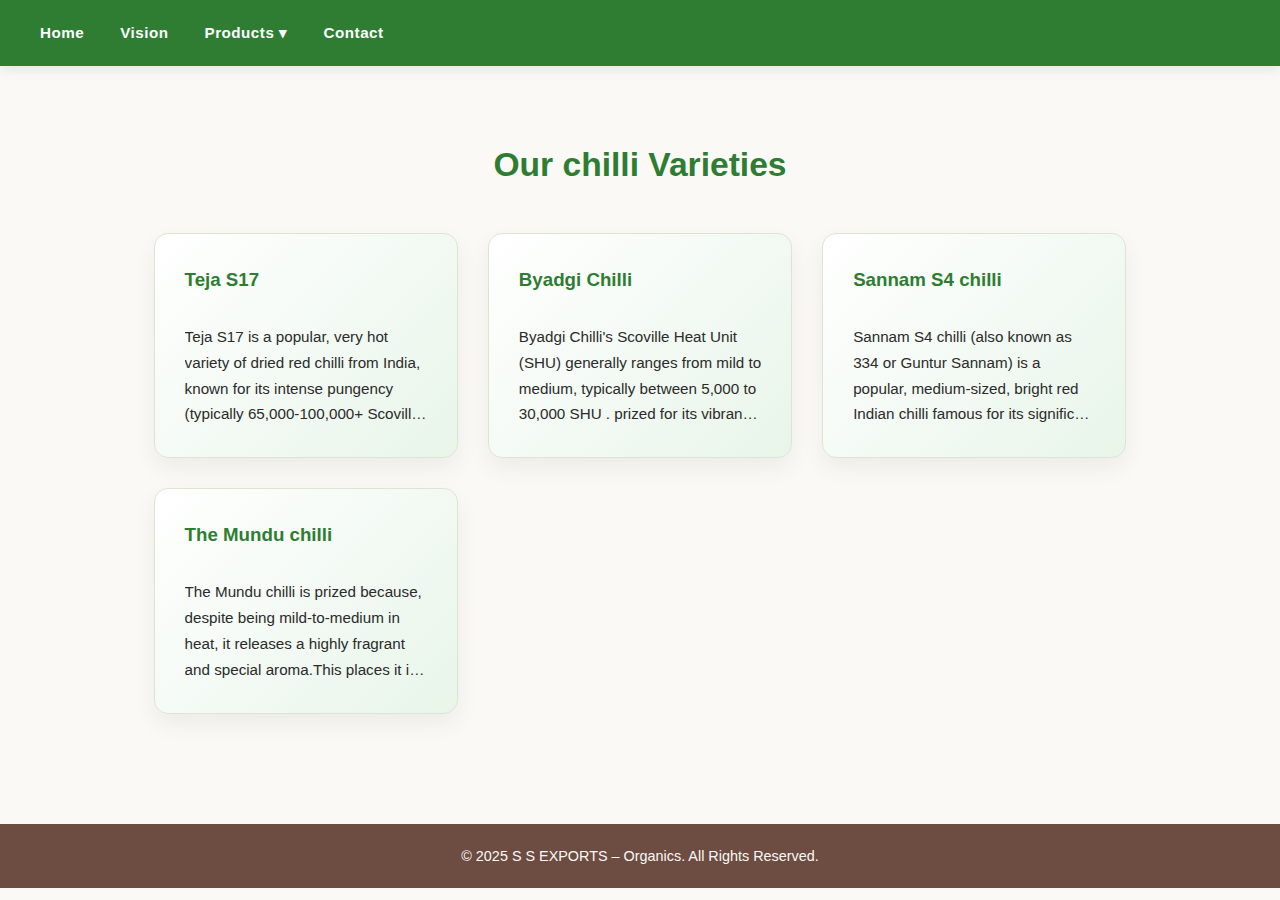
<file: chilli.html>
<!DOCTYPE html>
<html lang="en">
<head>
  <meta charset="utf-8">
  <meta name="viewport" content="width=device-width, initial-scale=1">
  <title>Turmeric Varieties | SS Exports</title>
  <link rel="stylesheet" href="spices.css">
</head>
<body>

<header class="header">
  <nav class="nav">
    <a href="index.html">Home</a>
    <a href="vision.html">Vision</a>

    <div class="dropdown">
      <a class="dropbtn">Products ▾</a>
      <div class="dropdown-content">
        <a href="spices.html">Spices</a>
        <a href="rice.html">Rice & Cereals</a>
        <a href="pulses.html">Pulses and Grains</a>
      </div>
    </div>

    <a href="contact.html">Contact</a>
  </nav>
</header>

<section class="spices">
  <h2>Our chilli Varieties</h2>

  <div class="spices-grid">

    <div class="spice-card">
      <h3>Teja S17 </h3>
      <p>Teja S17 is a popular, very hot variety of dried red chilli from India, known for its intense pungency
        (typically 65,000-100,000+ Scoville Heat Units or SHU), bright red color (50-80 ASTA)</p>
    </div>

    <div class="spice-card">
      <h3>Byadgi Chilli</h3>
      <p>Byadgi Chilli's Scoville Heat Unit (SHU) generally ranges from mild to medium, typically between 5,000 to 30,000 SHU . prized for its vibrant red color
        and subtle smoky-sweet flavor rather than intense heat, making it excellent for natural coloring</p>
    </div>

    <div class="spice-card">
      <h3>Sannam S4 chilli</h3>
      <p>Sannam S4 chilli (also known as 334 or Guntur Sannam) is a popular, medium-sized, bright red Indian chilli famous for its significant heat (typically 18,000–35,000+ SHU), thick skin, and rich color.Its heat level
        makes it spicy but often not overwhelmingly intense, providing deep flavor and vibrant color</p>
    </div>

    <div class="spice-card">
      <h3>The Mundu chilli </h3>
      <p>The Mundu chilli is prized because, despite being mild-to-medium in heat, it releases a highly fragrant and special aroma.This places it
        in the Mild to Medium heat category. Some sources cite a higher range of 30,000 to 50,000 SHU.</p>
    </div>

  </div>
</section>

<footer class="footer">
  <p>© 2025 S S EXPORTS – Organics. All Rights Reserved.</p>
</footer>

</body>
</html>
</file>
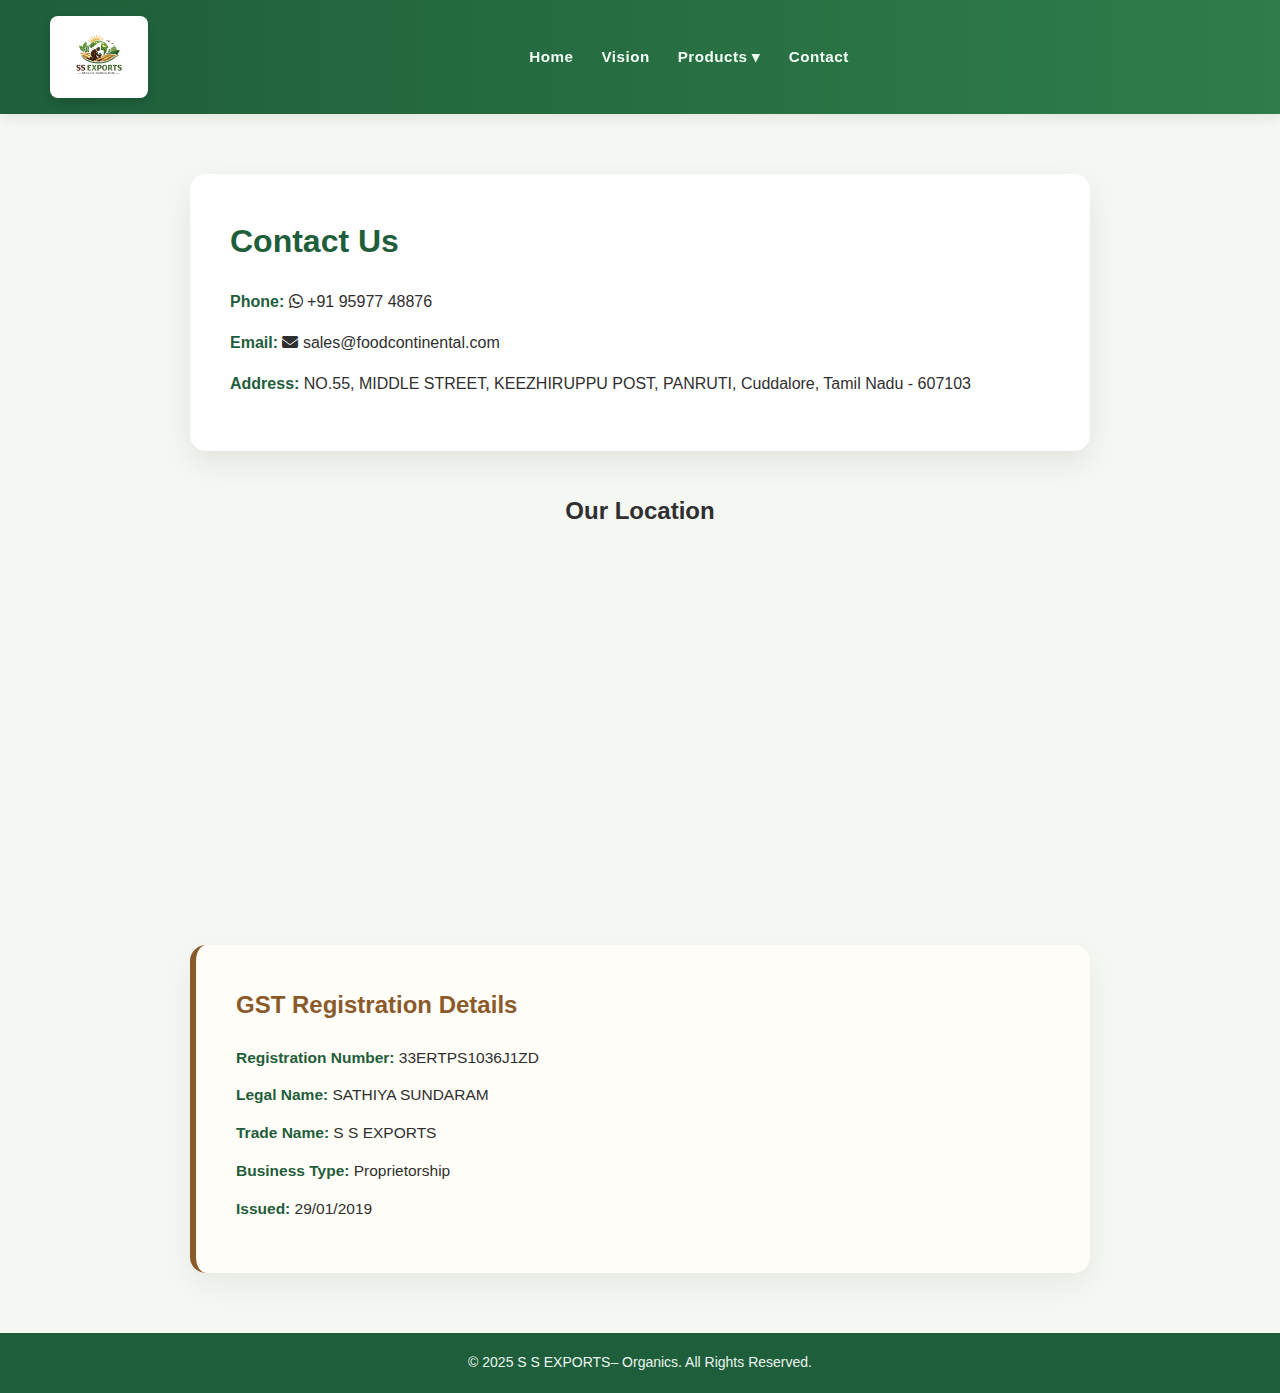
<file: contact.html>
<!DOCTYPE html>
<html lang="en">
<head>
  <meta charset="utf-8" />
  <meta name="viewport" content="width=device-width, initial-scale=1" />
  <title>S S EXPORTS | Organic Agriculture</title>
  <link rel="stylesheet" href="contact.css">
  <link rel="stylesheet" href="https://cdnjs.cloudflare.com/ajax/libs/font-awesome/6.5.0/css/all.min.css">
  <link rel="stylesheet" href="https://cdnjs.cloudflare.com/ajax/libs/font-awesome/6.5.0/css/all.min.css">
</head>
<body>
  <header class="header">
  <div class="header-inner">

    <!-- LOGO -->
    <a href="index.html" class="logo-link">
  <div class="logo-box">
    <img src="logo.png" alt="SS Exports Logo" class="logo">
  </div>
</a>


    <!-- NAV -->
    <nav class="nav">
      <a href="index.html">Home</a>
      <a href="vision.html">Vision</a>

      <div class="dropdown">
        <a class="dropbtn">Products ▾</a>
        <div class="dropdown-content">
          <a href="spices.html">Spices</a>
          <a href="rice.html">Rice & Cereals</a>
          <a href="pulses.html">Pulses and Grains</a>
        </div>
      </div>

      <a href="contact.html">Contact</a>
    </nav>

  </div>
</header>


<section class="contact">
  <h1>Contact Us</h1>
 <p class="phone">
  <strong>Phone:</strong>
  <a href="https://wa.me/919597748876" target="_blank" class="whatsapp-link">
    <i class="fa-brands fa-whatsapp"></i>
    +91 95977 48876
  </a>
</p>


  <p class="email">
  <strong>Email:</strong>
  <a href="mailto:sales@foodcontinental.com" class="email-link">
    <i class="fa-solid fa-envelope"></i>
    sales@foodcontinental.com
  </a>
</p>

  <p><strong>Address:</strong> NO.55, MIDDLE STREET, KEEZHIRUPPU POST, PANRUTI, Cuddalore, Tamil Nadu - 607103</p>
</section>
  <section class="map">
  <h2>Our Location</h2>

  <iframe
    src="https://www.google.com/maps?q=11.7238350,79.5111160&z=16&output=embed"
    width="100%"
    height="350"
    style="border:0;"
    allowfullscreen=""
    loading="lazy"
    referrerpolicy="no-referrer-when-downgrade">
  </iframe>
</section>



<section class="gst">
  <h2>GST Registration Details</h2>
  <p><strong>Registration Number:</strong> 33ERTPS1036J1ZD</p>
  <p><strong>Legal Name:</strong> SATHIYA SUNDARAM</p>
  <p><strong>Trade Name:</strong> S S EXPORTS</p>
  <p><strong>Business Type:</strong> Proprietorship</p>
  <p><strong>Issued:</strong> 29/01/2019</p>
</section>

<footer class="footer">
  <p>© 2025 S S EXPORTS– Organics. All Rights Reserved.</p>
</footer>

</body>
</html>
</file>
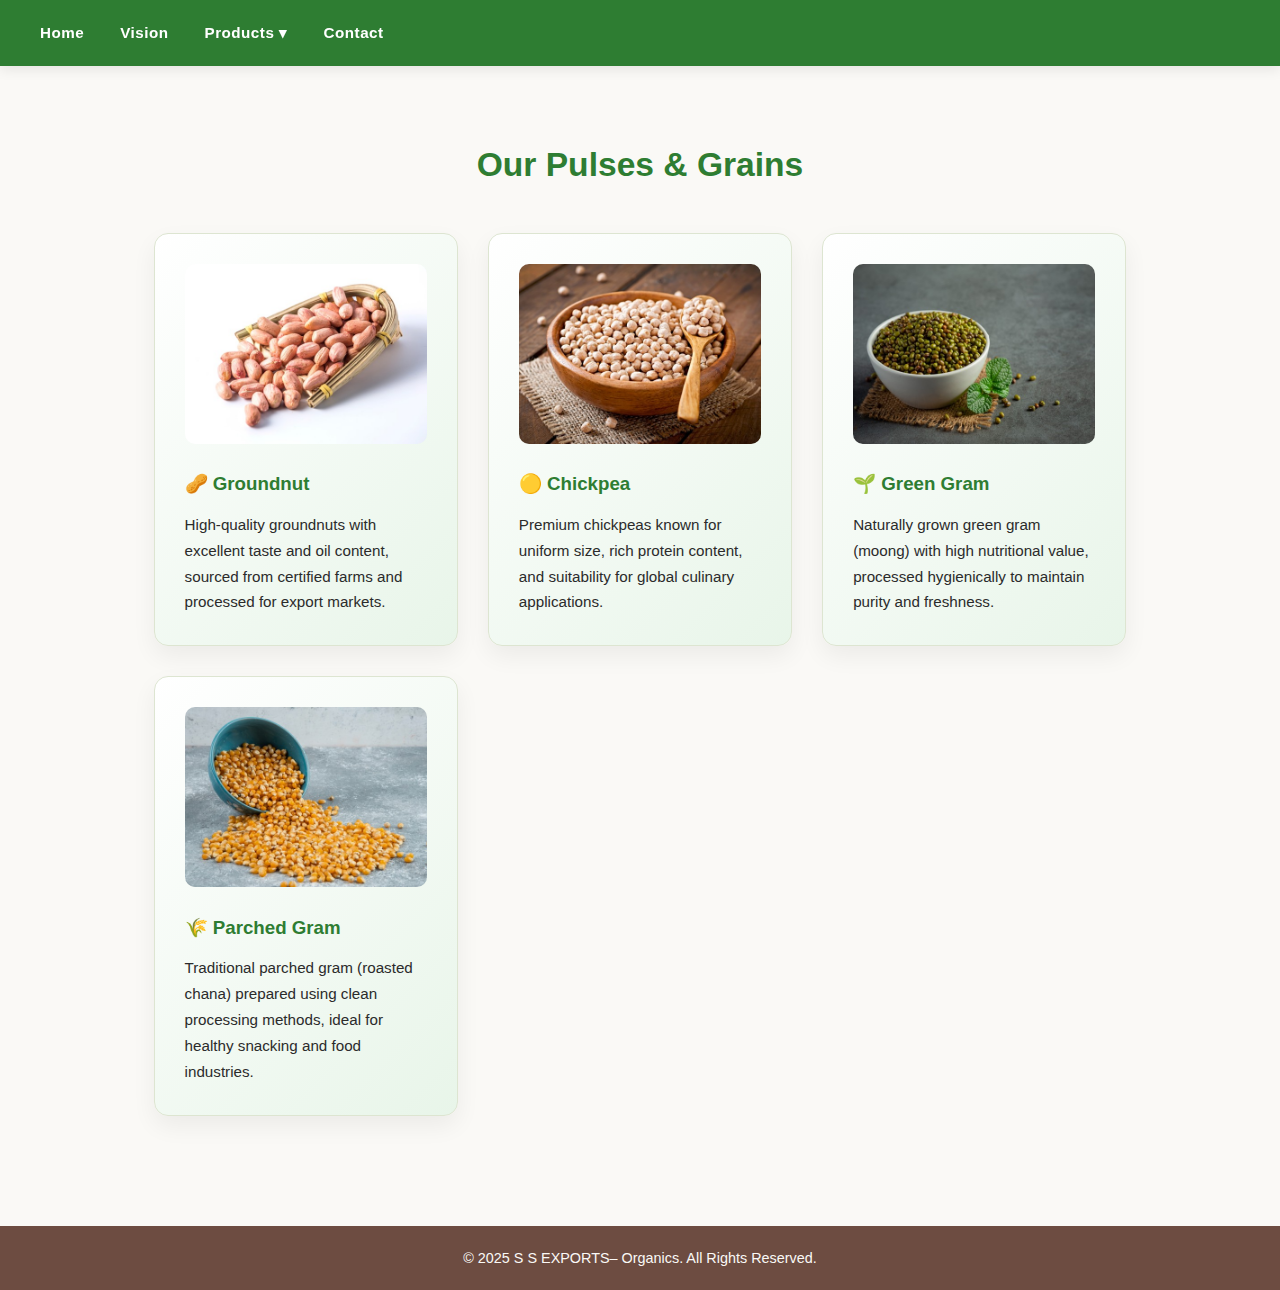
<file: pulses.html>
<!DOCTYPE html>
<html lang="en" dir="ltr">
<head>
  <meta charset="utf-8">
  <title>S S EXPORTS</title>
  <meta name="viewport" content="width=device-width, initial-scale=1">
  <link rel="stylesheet" href="pulses.css">
</head>
<body>

  <!-- HEADER -->
  <header class="header">
    <nav class="nav">
      <a href="index.html">Home</a>
      <a href="vision.html">Vision</a>

      <div class="dropdown">
        <a class="dropbtn">Products ▾</a>
        <div class="dropdown-content">
          <a href="spices.html">Spices</a>
          <a href="rice.html">Rice & Cereals</a>
          <a href="pulses.html">Pulses & Grains</a>
        </div>
      </div>

      <a href="contact.html">Contact</a>
    </nav>
  </header>

  <!-- PULSES SECTION -->
  <section class="pulses">
    <h2>Our Pulses & Grains</h2>

    <div class="pulses-grid">

      <div class="pulse-card">
        <img src="groundnut.jpg" alt="Organic Groundnut">
        <h3>🥜 Groundnut</h3>
        <p>
          High-quality groundnuts with excellent taste and oil content,
          sourced from certified farms and processed for export markets.
        </p>
      </div>

      <div class="pulse-card">
        <img src="chickpea.jpg" alt="Organic Chickpea">
        <h3>🟡 Chickpea</h3>
        <p>
          Premium chickpeas known for uniform size, rich protein content,
          and suitability for global culinary applications.
        </p>
      </div>

      <div class="pulse-card">
        <img src="green-gram.jpg" alt="Organic Green Gram">
        <h3>🌱 Green Gram</h3>
        <p>
          Naturally grown green gram (moong) with high nutritional value,
          processed hygienically to maintain purity and freshness.
        </p>
      </div>

      <div class="pulse-card">
        <img src="parched-gram.jpg" alt="Organic Parched Gram">
        <h3>🌾 Parched Gram</h3>
        <p>
          Traditional parched gram (roasted chana) prepared using clean
          processing methods, ideal for healthy snacking and food industries.
        </p>
      </div>

    </div>
  </section>

  <!-- FOOTER -->
  <footer class="footer">
    <p>© 2025 S S EXPORTS– Organics. All Rights Reserved.</p>
  </footer>

</body>
</html>
</file>
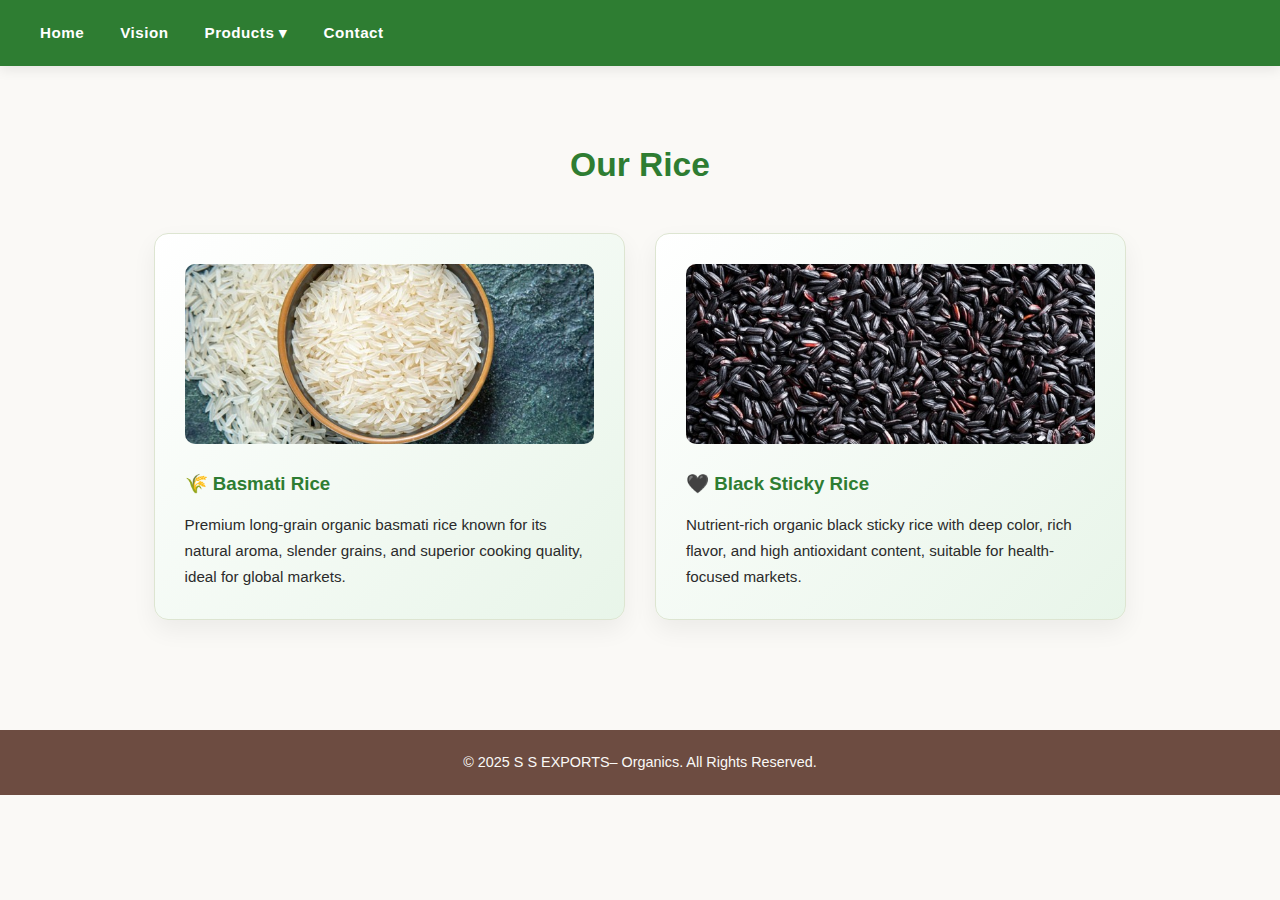
<file: rice.html>
<!DOCTYPE html>
<html lang="en" dir="ltr">
<head>
  <meta charset="utf-8">
  <title>Rice Products | Saythiya Enterprises</title>
  <meta name="viewport" content="width=device-width, initial-scale=1">
  <link rel="stylesheet" href="rice.css">
</head>
<body>

  <!-- HEADER -->
  <header class="header">
    <nav class="nav">
      <a href="index.html">Home</a>
      <a href="vision.html">Vision</a>

      <div class="dropdown">
        <a class="dropbtn">Products ▾</a>
        <div class="dropdown-content">
          <a href="spices.html">Spices</a>
          <a href="rice.html">Rice & Cereals</a>
          <a href="pulses.html">Pulses & Grains</a>
        </div>
      </div>

      <a href="contact.html">Contact</a>
    </nav>
  </header>

  <!-- RICE SECTION -->
  <section class="rice">
    <h2>Our Rice</h2>

    <div class="rice-grid">

      <div class="rice-card">
        <img src="basmati.jpg" alt="Organic Basmati Rice">
        <h3>🌾 Basmati Rice</h3>
        <p>
          Premium long-grain organic basmati rice known for its natural aroma,
          slender grains, and superior cooking quality, ideal for global markets.
        </p>
      </div>

      <div class="rice-card">
        <img src="black-sticky.jpg" alt="Organic Black Sticky Rice">
        <h3>🖤 Black Sticky Rice</h3>
        <p>
          Nutrient-rich organic black sticky rice with deep color, rich flavor,
          and high antioxidant content, suitable for health-focused markets.
        </p>
      </div>

    </div>
  </section>

  <!-- FOOTER -->
  <footer class="footer">
    <p>© 2025 S S EXPORTS– Organics. All Rights Reserved.</p>
  </footer>

</body>
</html>
</file>
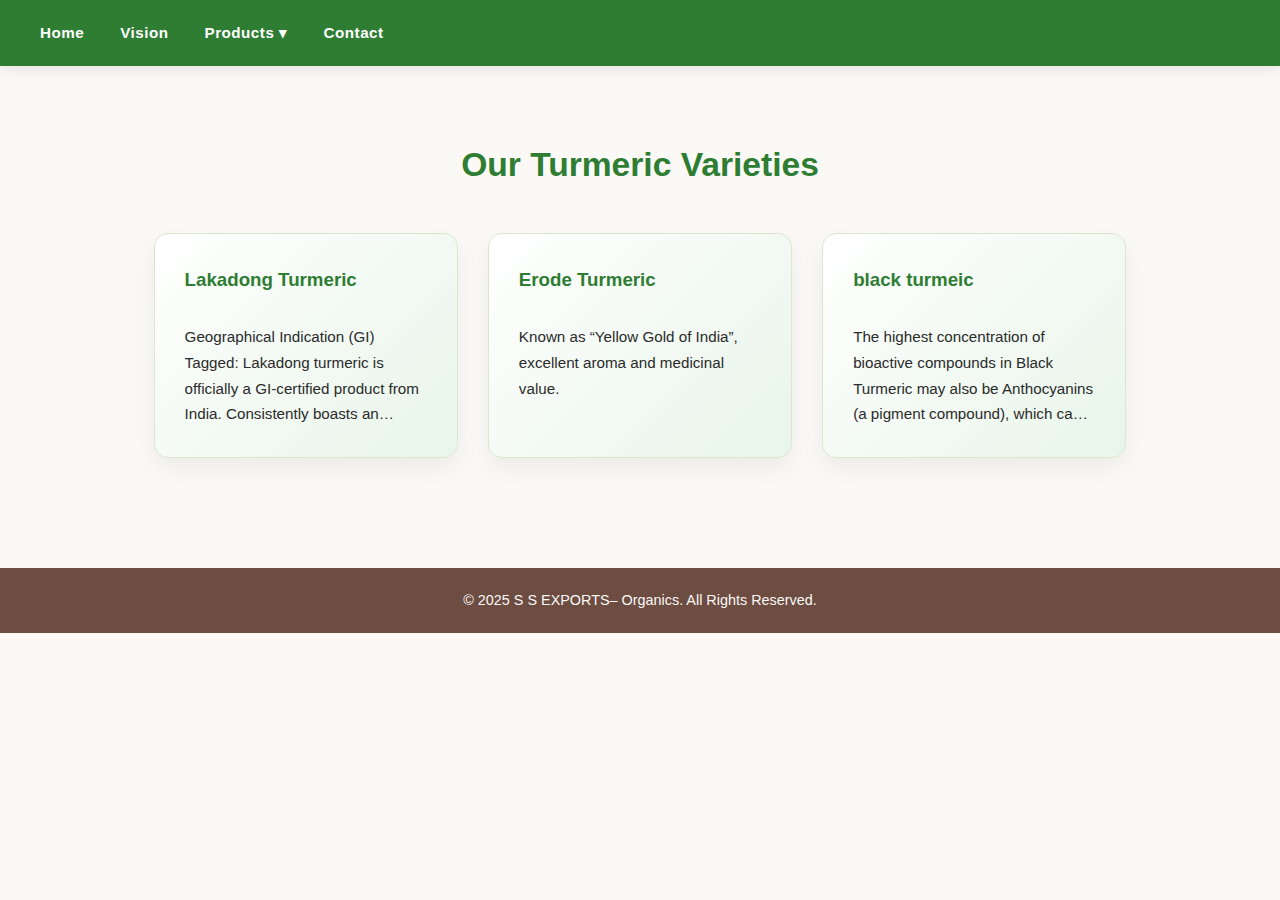
<file: turmeric.html>
<!DOCTYPE html>
<html lang="en">
<head>
  <meta charset="utf-8">
  <meta name="viewport" content="width=device-width, initial-scale=1">
  <title>S S EXPORTS</title>
  <link rel="stylesheet" href="spices.css">
</head>
<body>

<header class="header">
  <nav class="nav">
    <a href="index.html">Home</a>
    <a href="vision.html">Vision</a>

    <div class="dropdown">
      <a class="dropbtn">Products ▾</a>
      <div class="dropdown-content">
        <a href="spices.html">Spices</a>
        <a href="rice.html">Rice & Cereals</a>
        <a href="pulses.html">Pulses and Grains</a>
      </div>
    </div>

    <a href="contact.html">Contact</a>
  </nav>
</header>

<section class="spices">
  <h2>Our Turmeric Varieties</h2>

  <div class="spices-grid">

    <div class="spice-card">
      <h3>Lakadong Turmeric</h3>
      <p>Geographical Indication (GI) Tagged: Lakadong turmeric is officially a GI-certified product from India.
      Consistently boasts an exceptionally high curcumin content, typically ranging from 7% to 12%.</p>
    </div>

    <div class="spice-card">
      <h3>Erode Turmeric</h3>
      <p>Known as “Yellow Gold of India”, excellent aroma and medicinal value.</p>
    </div>

    <div class="spice-card">
      <h3>black turmeic</h3>
      <p>The highest concentration of bioactive compounds in Black Turmeric may also be Anthocyanins (a pigment compound),
         which can range from 1.3–7.14% and contribute to its bluish-black color</p>
    </div>

  </div>
</section>

<footer class="footer">
  <p>© 2025 S S EXPORTS– Organics. All Rights Reserved.</p>
</footer>

</body>
</html>
</file>
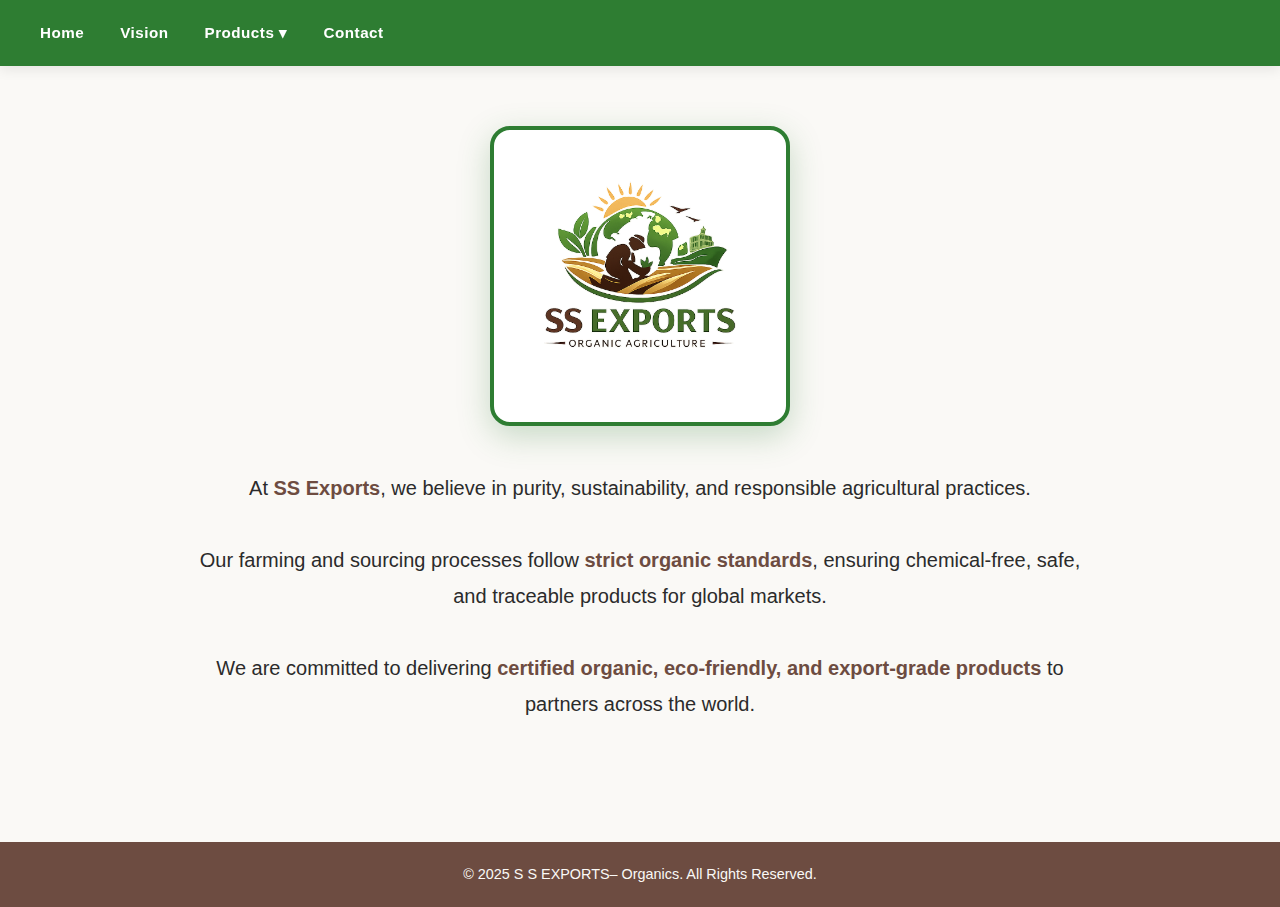
<file: vision.html>
<!DOCTYPE html>
<html lang="en">
<head>
  <meta charset="utf-8" />
  <meta name="viewport" content="width=device-width, initial-scale=1" />
  <title>SS EXPORTS| Organic Agriculture</title>
  <link rel="stylesheet" href="vision.css">
</head>
<body>
  <header class="header">


    <nav class="nav">
      <a href="index.html">Home</a>
      <a href="vision.html">Vision</a>

      <div class="dropdown">
    <a class="dropbtn">Products ▾</a>
    <div class="dropdown-content">
      <a href="spices.html">Spices</a>
      <a href="rice.html">Rice & Cereals</a>
      <a href="pulses.html">Pulses and Grains</a>
    </div>
  </div>

      <a href="contact.html">Contact</a>
    </nav>
  </header>
  <!-- VISION SECTION -->
  <section class="vision-container">

    <img
      src="logo.png"
      class="vision-img"
      alt="Organic Farming Vision">

    <p class="vision-text">
      At <strong>SS Exports</strong>, we believe in purity, sustainability,
      and responsible agricultural practices.<br><br>

      Our farming and sourcing processes follow
      <strong>strict organic standards</strong>, ensuring chemical-free,
      safe, and traceable products for global markets.<br><br>

      We are committed to delivering
      <strong>certified organic, eco-friendly, and export-grade products</strong>
      to partners across the world.
    </p>

  </section>
  <!-- FOOTER -->
  <footer class="footer">
    <p>© 2025 S S EXPORTS– Organics. All Rights Reserved.</p>
  </footer>
</body>
</html>
</file>
<file: spices.css>
/* -------------------------
 ROOT COLORS
-------------------------- */
:root {
--green-primary: #2E7D32;
--green-accent: #81C784;
--brown-secondary: #6D4C41;
--cream-bg: #FAF9F6;
--text-dark: #2B2B2B;
--border-muted: #DDE5D1;
}

/* -------------------------
 GLOBAL STYLES
-------------------------- */
* {
margin: 0;
padding: 0;
box-sizing: border-box;
}

body {
font-family: "Segoe UI", Arial, sans-serif;
background-color: var(--cream-bg);
color: var(--text-dark);
line-height: 1.7;
}

a {
text-decoration: none;
color: inherit;
}

/* -------------------------
   HEADER
-------------------------- */
.header {
  background-color: var(--green-primary);
  padding: 14px 0;
  position: sticky;
  top: 0;
  z-index: 1000;
  box-shadow: 0 4px 12px rgba(0, 0, 0, 0.08);
}

/* -------------------------
   NAVIGATION
-------------------------- */
.nav {
  max-width: 1200px;
  margin: 0 auto;
  padding: 0 0%;
  display: flex;
  justify-content: left;
  align-items: left;
  gap: 36px;
}

/* Nav links */
.nav a {
  color: #ffffff;
  font-size: 0.95rem;
  font-weight: 600;
  letter-spacing: 0.5px;
  position: relative;
  padding: 6px 0;
  transition: color 0.3s ease;
}

/* Hover underline effect */
.nav a::after {
  content: "";
  position: absolute;
  left: 0;
  bottom: 0;
  width: 0;
  height: 2px;
  background-color: var(--green-accent);
  transition: width 0.3s ease;
}

.nav a:hover::after {
  width: 100%;
}

/* Hover text color */
.nav a:hover {
  color: var(--green-accent);
}

/* Active page (optional – add class="active") */
.nav a.active {
  color: var(--green-accent);
}

.nav a.active::after {
  width: 100%;
}

/* -------------------------
   RESPONSIVE HEADER
-------------------------- */
@media (max-width: 768px) {
  .nav {
    flex-wrap: wrap;
    gap: 18px;
    padding: 0 8%;
  }

  .nav a {
    font-size: 0.9rem;
  }
}

/* -------------------------
   DROPDOWN MENU
-------------------------- */
/* Fix dropdown alignment */
.dropdown {
  display: flex;
  align-items: center;
  position: relative;   /*  REQUIRED */
}


.dropbtn {
  color: #ffffff;
  font-size: 0.95rem;
  font-weight: 600;
  letter-spacing: 0.5px;
  padding: 6px 0;
  line-height: 1.2;      /*ALIGNMENT FIX */
  position: relative;
  display: inline-flex; /* ENSURES SAME BEHAVIOR AS <a> */
  align-items: center;
}



/* Dropdown content */
.dropdown-content {
  position: absolute;
  top: 110%;
  left: 0;
  background-color: #ffffff;
  min-width: 220px;
  box-shadow: 0 12px 28px rgba(0, 0, 0, 0.15);
  border-radius: 8px;
  overflow: hidden;
  opacity: 0;
  visibility: hidden;
  transform: translateY(10px);
  transition: all 0.25s ease;
  z-index: 1000;
}

/* Dropdown links */
.dropdown-content a {
  display: block;
  padding: 12px 18px;
  color: var(--text-dark);
  font-size: 0.9rem;
  font-weight: 500;
  white-space: nowrap;
}

/* Hover effect */
.dropdown-content a:hover {
  background-color: #F3F7F2;
  color: var(--green-primary);
}

/* Show dropdown on hover */
.dropdown:hover .dropdown-content {
  opacity: 1;
  visibility: visible;
  transform: translateY(0);
}

/* Arrow color fix */
.dropbtn:hover {
  color: var(--green-accent);
}

.dropbtn::after {
  content: "";
  position: absolute;
  left: 0;
  bottom: 0;
  width: 0;
  height: 2px;
  background-color: var(--green-accent);
  transition: width 0.3s ease;
}

.dropdown:hover .dropbtn::after {
  width: 100%;
}

/* -------------------------
   SPICES SECTION
-------------------------- */
.spices {
  padding: 70px 12%;
  background-color: #FAF9F6;
  text-align: center;
}

.spices h2 {
  font-size: 2.1rem;
  color: #2E7D32;
  margin-bottom: 40px;
}

.spice-link {
  text-decoration: none;
  color: inherit;
}


/* Grid */
.spices-grid {
  display: grid;
  grid-template-columns: repeat(auto-fit, minmax(260px, 1fr));
  gap: 30px;
}

/* Card */
.spice-card {
  background: linear-gradient(135deg, #ffffff, #E8F5E9);
  padding: 30px;
  border-radius: 14px;
  border: 1px solid #DDE5D1;
  box-shadow: 0 10px 24px rgba(0, 0, 0, 0.06);
  transition: transform 0.3s ease, box-shadow 0.3s ease;
  text-align: left;
}

.spice-card:hover {
  transform: translateY(-6px);
  box-shadow: 0 16px 36px rgba(0, 0, 0, 0.12);
}

/* Text */
.spice-card h3 {
  color: #2E7D32;
  margin-bottom: 12px;
}

.spice-card p {
  font-size: 0.95rem;
  line-height: 1.7;
  color: #2B2B2B;
}

.spice-card img {
  width: 100%;
  height: 180px;
  object-fit: cover;
}


/* Responsive */
@media (max-width: 768px) {
  .spices {
    padding: 50px 8%;
  }
}

/* -------------------------
 FOOTER
-------------------------- */
.footer {
background-color: var(--brown-secondary);
color: var(--cream-bg);
text-align: center;
padding: 20px;
margin-top: 40px;
font-size: 0.9rem;
}

/* Make all cards equal height */
.spices-grid {
  display: grid;
  grid-template-columns: repeat(auto-fit, minmax(260px, 1fr));
  gap: 30px;
  align-items: stretch; /* 🔥 important */
}

/* Equal height cards */
.spice-card {
  height: 100%; /* 🔥 */
  display: flex;
  flex-direction: column;
  justify-content: flex-start;
}

/* Fix image size */
.spice-card img {
  width: 100%;
  height: 180px;
  object-fit: cover;
}

/* Fix title height */
.spice-card h3 {
  min-height: 48px; /* keeps titles aligned */
}

/* Clamp paragraph text */
.spice-card p {
  flex-grow: 1;
  overflow: hidden;

  display: -webkit-box;
  -webkit-line-clamp: 4; /* 🔥 same number of lines */
  -webkit-box-orient: vertical;
}

.spice-card:hover p {
  -webkit-line-clamp: unset;
}
</file>
<file: contact.css>
* -------------------------
 ROOT COLORS
-------------------------- */
:root {
--green-primary: #2E7D32;
--green-accent: #81C784;
--brown-secondary: #6D4C41;
--cream-bg: #FAF9F6;
--text-dark: #2B2B2B;
--border-muted: #DDE5D1;
}

/* -------------------------
 GLOBAL STYLES
-------------------------- */
* {
margin: 0;
padding: 0;
box-sizing: border-box;
}

body {
font-family: "Segoe UI", Arial, sans-serif;
background-color: var(--cream-bg);
color: var(--text-dark);
line-height: 1.7;
}

a {
text-decoration: none;
color: inherit;
}

/* -------------------------
   HEADER
-------------------------- */
.header {
  background-color: var(--green-primary);
  padding: 14px 0;
  position: sticky;
  top: 0;
  z-index: 1000;
  box-shadow: 0 4px 12px rgba(0, 0, 0, 0.08);
}

/* -------------------------
   NAVIGATION
-------------------------- */
.nav {
  max-width: 1200px;
  margin: 0 auto;
  padding: 0 0%;
  display: flex;
  justify-content: left;
  align-items: left;
  gap: 36px;
}

/* Nav links */
.nav a {
  color: #ffffff;
  font-size: 0.95rem;
  font-weight: 600;
  letter-spacing: 0.5px;
  position: relative;
  padding: 6px 0;
  transition: color 0.3s ease;
}

/* Hover underline effect */
.nav a::after {
  content: "";
  position: absolute;
  left: 0;
  bottom: 0;
  width: 0;
  height: 2px;
  background-color: var(--green-accent);
  transition: width 0.3s ease;
}

.nav a:hover::after {
  width: 100%;
}

/* Hover text color */
.nav a:hover {
  color: var(--green-accent);
}

/* Active page (optional – add class="active") */
.nav a.active {
  color: var(--green-accent);
}

.nav a.active::after {
  width: 100%;
}

/* -------------------------
   RESPONSIVE HEADER
-------------------------- */
@media (max-width: 768px) {
  .nav {
    flex-wrap: wrap;
    gap: 18px;
    padding: 0 8%;
  }

  .nav a {
    font-size: 0.9rem;
  }
}

/* -------------------------
   DROPDOWN MENU
-------------------------- */
/* Fix dropdown alignment */
.dropdown {
  display: flex;
  align-items: center;
  position: relative;   /*  REQUIRED */
}


.dropbtn {
  color: #ffffff;
  font-size: 0.95rem;
  font-weight: 600;
  letter-spacing: 0.5px;
  padding: 6px 0;
  line-height: 1.2;      /*ALIGNMENT FIX */
  position: relative;
  display: inline-flex; /* ENSURES SAME BEHAVIOR AS <a> */
  align-items: center;
}



/* Dropdown content */
.dropdown-content {
  position: absolute;
  top: 110%;
  left: 0;
  background-color: #ffffff;
  min-width: 220px;
  box-shadow: 0 12px 28px rgba(0, 0, 0, 0.15);
  border-radius: 8px;
  overflow: hidden;
  opacity: 0;
  visibility: hidden;
  transform: translateY(10px);
  transition: all 0.25s ease;
  z-index: 1000;
}

/* Dropdown links */
.dropdown-content a {
  display: block;
  padding: 12px 18px;
  color: var(--text-dark);
  font-size: 0.9rem;
  font-weight: 500;
  white-space: nowrap;
}

/* Hover effect */
.dropdown-content a:hover {
  background-color: #F3F7F2;
  color: var(--green-primary);
}

/* Show dropdown on hover */
.dropdown:hover .dropdown-content {
  opacity: 1;
  visibility: visible;
  transform: translateY(0);
}

/* Arrow color fix */
.dropbtn:hover {
  color: var(--green-accent);
}

.dropbtn::after {
  content: "";
  position: absolute;
  left: 0;
  bottom: 0;
  width: 0;
  height: 2px;
  background-color: var(--green-accent);
  transition: width 0.3s ease;
}

.dropdown:hover .dropbtn::after {
  width: 100%;
}

/* ===== RESET ===== */
* {
  margin: 0;
  padding: 0;
  box-sizing: border-box;
}

body {
  font-family: "Segoe UI", Arial, sans-serif;
  background-color: #f4f7f2; /* soft organic cream */
  color: #2f2f2f;
}

/* ===== HEADER ===== */
.header {
  background: linear-gradient(90deg, #1f5e3b, #2f7d4a);
  padding: 16px 50px;
}

/* ===== NAV ===== */
.nav {
  display: flex;
  align-items: center;
  gap: 28px;
}

.nav a {
  color: #f0fff4;
  font-weight: 600;
  text-decoration: none;
  position: relative;
  padding: 6px 0;
}

.nav a:hover {
  color: #d6f5d6;
}

/* underline animation */
.nav a::after {
  content: "";
  position: absolute;
  left: 0;
  bottom: -6px;
  width: 0;
  height: 2px;
  background-color: #c9a24d; /* earth gold */
  transition: width 0.3s ease;
}

.nav a:hover::after {
  width: 100%;
}

/* ===== DROPDOWN ===== */
.dropdown {
  position: relative;
}

.dropbtn {
  cursor: pointer;
}

.dropdown-content {
  position: absolute;
  top: 120%;
  left: 0;
  background-color: #ffffff;
  min-width: 220px;
  border-radius: 10px;
  box-shadow: 0 14px 30px rgba(0, 0, 0, 0.15);
  overflow: hidden;
  opacity: 0;
  visibility: hidden;
  transform: translateY(10px);
  transition: all 0.25s ease;
  z-index: 999;
}

.dropdown-content a {
  display: block;
  padding: 12px 18px;
  color: #2f2f2f;
  font-size: 15px;
}

.dropdown-content a:hover {
  background-color: #f3f7f2;
  color: #1f5e3b;
}

.dropdown:hover .dropdown-content {
  opacity: 1;
  visibility: visible;
  transform: translateY(0);
}

/* ===== CONTACT SECTION ===== */
.contact {
  max-width: 900px;
  margin: 60px auto 30px;
  background-color: #ffffff;
  padding: 40px;
  border-radius: 16px;
  box-shadow: 0 12px 30px rgba(0, 0, 0, 0.08);
}

.contact h1 {
  color: #1f5e3b;
  margin-bottom: 20px;
}

.contact p {
  font-size: 16px;
  line-height: 1.8;
  margin-bottom: 12px;
}

/* ===== GST SECTION ===== */
.gst {
  max-width: 900px;
  margin: 0 auto 60px;
  background-color: #fffdf7;
  padding: 40px;
  border-radius: 16px;
  border-left: 6px solid #8b5a2b;
  box-shadow: 0 12px 30px rgba(0, 0, 0, 0.06);
}

.gst h2 {
  color: #8b5a2b;
  margin-bottom: 18px;
}

.gst p {
  font-size: 15.5px;
  line-height: 1.8;
  margin-bottom: 10px;
}

/* ===== STRONG TEXT ===== */
.contact strong,
.gst strong {
  color: #1f5e3b;
}

/* ===== FOOTER ===== */
.footer {
  background-color: #1f5e3b;
  color: #e9f6ee;
  text-align: center;
  padding: 18px;
  font-size: 14px;
}

/* HEADER LAYOUT */
.header-inner {
  display: flex;
  align-items: center;
  justify-content: space-between;
}

/* LOGO */


.logo-link {
  display: flex;
  align-items: center;
}
/* LOGO BACKGROUND FIX */
.logo-box {
  background-color: #ffffff; /* white background */
  padding: 6px 14px;
  border-radius: 8px;
  box-shadow: 0 4px 10px rgba(0, 0, 0, 0.15);
  display: flex;
  align-items: center;
}

/* LOGO IMAGE */
.logo {
  height: 70px;
  width: auto;
}

/* LOGO LINK */
.logo-link {
  text-decoration: none;
}

.map {
  margin: 40px auto;
  max-width: 1000px;
  padding: 0 15px;
}

.map h2 {
  margin-bottom: 15px;
  text-align: center;
}

.map iframe {
  border-radius: 12px;
}
</file>
<file: pulses.css>
/* -------------------------
 ROOT COLORS
-------------------------- */
:root {
--green-primary: #2E7D32;
--green-accent: #81C784;
--brown-secondary: #6D4C41;
--cream-bg: #FAF9F6;
--text-dark: #2B2B2B;
--border-muted: #DDE5D1;
}

/* -------------------------
 GLOBAL STYLES
-------------------------- */
* {
margin: 0;
padding: 0;
box-sizing: border-box;
}

body {
font-family: "Segoe UI", Arial, sans-serif;
background-color: var(--cream-bg);
color: var(--text-dark);
line-height: 1.7;
}

a {
text-decoration: none;
color: inherit;
}

/* -------------------------
   HEADER
-------------------------- */
.header {
  background-color: var(--green-primary);
  padding: 14px 0;
  position: sticky;
  top: 0;
  z-index: 1000;
  box-shadow: 0 4px 12px rgba(0, 0, 0, 0.08);
}

/* -------------------------
   NAVIGATION
-------------------------- */
.nav {
  max-width: 1200px;
  margin: 0 auto;
  padding: 0 0%;
  display: flex;
  justify-content: left;
  align-items: left;
  gap: 36px;
}

/* Nav links */
.nav a {
  color: #ffffff;
  font-size: 0.95rem;
  font-weight: 600;
  letter-spacing: 0.5px;
  position: relative;
  padding: 6px 0;
  transition: color 0.3s ease;
}

/* Hover underline effect */
.nav a::after {
  content: "";
  position: absolute;
  left: 0;
  bottom: 0;
  width: 0;
  height: 2px;
  background-color: var(--green-accent);
  transition: width 0.3s ease;
}

.nav a:hover::after {
  width: 100%;
}

/* Hover text color */
.nav a:hover {
  color: var(--green-accent);
}

/* Active page (optional – add class="active") */
.nav a.active {
  color: var(--green-accent);
}

.nav a.active::after {
  width: 100%;
}

/* -------------------------
   RESPONSIVE HEADER
-------------------------- */
@media (max-width: 768px) {
  .nav {
    flex-wrap: wrap;
    gap: 18px;
    padding: 0 8%;
  }

  .nav a {
    font-size: 0.9rem;
  }
}

/* -------------------------
   DROPDOWN MENU
-------------------------- */
/* Fix dropdown alignment */
.dropdown {
  display: flex;
  align-items: center;
  position: relative;   /*  REQUIRED */
}


.dropbtn {
  color: #ffffff;
  font-size: 0.95rem;
  font-weight: 600;
  letter-spacing: 0.5px;
  padding: 6px 0;
  line-height: 1.2;      /*ALIGNMENT FIX */
  position: relative;
  display: inline-flex; /* ENSURES SAME BEHAVIOR AS <a> */
  align-items: center;
}



/* Dropdown content */
.dropdown-content {
  position: absolute;
  top: 110%;
  left: 0;
  background-color: #ffffff;
  min-width: 220px;
  box-shadow: 0 12px 28px rgba(0, 0, 0, 0.15);
  border-radius: 8px;
  overflow: hidden;
  opacity: 0;
  visibility: hidden;
  transform: translateY(10px);
  transition: all 0.25s ease;
  z-index: 1000;
}

/* Dropdown links */
.dropdown-content a {
  display: block;
  padding: 12px 18px;
  color: var(--text-dark);
  font-size: 0.9rem;
  font-weight: 500;
  white-space: nowrap;
}

/* Hover effect */
.dropdown-content a:hover {
  background-color: #F3F7F2;
  color: var(--green-primary);
}

/* Show dropdown on hover */
.dropdown:hover .dropdown-content {
  opacity: 1;
  visibility: visible;
  transform: translateY(0);
}

/* Arrow color fix */
.dropbtn:hover {
  color: var(--green-accent);
}

.dropbtn::after {
  content: "";
  position: absolute;
  left: 0;
  bottom: 0;
  width: 0;
  height: 2px;
  background-color: var(--green-accent);
  transition: width 0.3s ease;
}

.dropdown:hover .dropbtn::after {
  width: 100%;
}
/* -------------------------
   PULSES SECTION
-------------------------- */
.pulses {
  padding: 70px 12%;
  background-color: #FAF9F6;
  text-align: center;
}

.pulses h2 {
  font-size: 2.1rem;
  color: #2E7D32;
  margin-bottom: 40px;
}

/* Grid */
.pulses-grid {
  display: grid;
  grid-template-columns: repeat(auto-fit, minmax(260px, 1fr));
  gap: 30px;
}

/* Card */
.pulse-card {
  background: linear-gradient(135deg, #ffffff, #E8F5E9);
  padding: 30px;
  border-radius: 14px;
  border: 1px solid #DDE5D1;
  box-shadow: 0 10px 24px rgba(0, 0, 0, 0.06);
  transition: transform 0.3s ease, box-shadow 0.3s ease;
  text-align: left;
}

.pulse-card:hover {
  transform: translateY(-6px);
  box-shadow: 0 16px 36px rgba(0, 0, 0, 0.12);
}

/* Images */
.pulse-card img {
  width: 100%;
  height: 180px;
  object-fit: cover;
  border-radius: 10px;
  margin-bottom: 16px;
}

/* Text */
.pulse-card h3 {
  color: #2E7D32;
  margin-bottom: 12px;
}

.pulse-card p {
  font-size: 0.95rem;
  line-height: 1.7;
  color: #2B2B2B;
}

/* Responsive */
@media (max-width: 768px) {
  .pulses {
    padding: 50px 8%;
  }
}
.footer {
background-color: var(--brown-secondary);
color: var(--cream-bg);
text-align: center;
padding: 20px;
margin-top: 40px;
font-size: 0.9rem;
}
</file>
<file: rice.css>
/* -------------------------
 ROOT COLORS
-------------------------- */
:root {
--green-primary: #2E7D32;
--green-accent: #81C784;
--brown-secondary: #6D4C41;
--cream-bg: #FAF9F6;
--text-dark: #2B2B2B;
--border-muted: #DDE5D1;
}

/* -------------------------
 GLOBAL STYLES
-------------------------- */
* {
margin: 0;
padding: 0;
box-sizing: border-box;
}

body {
font-family: "Segoe UI", Arial, sans-serif;
background-color: var(--cream-bg);
color: var(--text-dark);
line-height: 1.7;
}

a {
text-decoration: none;
color: inherit;
}

/* -------------------------
   HEADER
-------------------------- */
.header {
  background-color: var(--green-primary);
  padding: 14px 0;
  position: sticky;
  top: 0;
  z-index: 1000;
  box-shadow: 0 4px 12px rgba(0, 0, 0, 0.08);
}

/* -------------------------
   NAVIGATION
-------------------------- */
.nav {
  max-width: 1200px;
  margin: 0 auto;
  padding: 0 0%;
  display: flex;
  justify-content: left;
  align-items: left;
  gap: 36px;
}

/* Nav links */
.nav a {
  color: #ffffff;
  font-size: 0.95rem;
  font-weight: 600;
  letter-spacing: 0.5px;
  position: relative;
  padding: 6px 0;
  transition: color 0.3s ease;
}

/* Hover underline effect */
.nav a::after {
  content: "";
  position: absolute;
  left: 0;
  bottom: 0;
  width: 0;
  height: 2px;
  background-color: var(--green-accent);
  transition: width 0.3s ease;
}

.nav a:hover::after {
  width: 100%;
}

/* Hover text color */
.nav a:hover {
  color: var(--green-accent);
}

/* Active page (optional – add class="active") */
.nav a.active {
  color: var(--green-accent);
}

.nav a.active::after {
  width: 100%;
}

/* -------------------------
   RESPONSIVE HEADER
-------------------------- */
@media (max-width: 768px) {
  .nav {
    flex-wrap: wrap;
    gap: 18px;
    padding: 0 8%;
  }

  .nav a {
    font-size: 0.9rem;
  }
}

/* -------------------------
   DROPDOWN MENU
-------------------------- */
/* Fix dropdown alignment */
.dropdown {
  display: flex;
  align-items: center;
  position: relative;   /*  REQUIRED */
}


.dropbtn {
  color: #ffffff;
  font-size: 0.95rem;
  font-weight: 600;
  letter-spacing: 0.5px;
  padding: 6px 0;
  line-height: 1.2;      /*ALIGNMENT FIX */
  position: relative;
  display: inline-flex; /* ENSURES SAME BEHAVIOR AS <a> */
  align-items: center;
}



/* Dropdown content */
.dropdown-content {
  position: absolute;
  top: 110%;
  left: 0;
  background-color: #ffffff;
  min-width: 220px;
  box-shadow: 0 12px 28px rgba(0, 0, 0, 0.15);
  border-radius: 8px;
  overflow: hidden;
  opacity: 0;
  visibility: hidden;
  transform: translateY(10px);
  transition: all 0.25s ease;
  z-index: 1000;
}

/* Dropdown links */
.dropdown-content a {
  display: block;
  padding: 12px 18px;
  color: var(--text-dark);
  font-size: 0.9rem;
  font-weight: 500;
  white-space: nowrap;
}

/* Hover effect */
.dropdown-content a:hover {
  background-color: #F3F7F2;
  color: var(--green-primary);
}

/* Show dropdown on hover */
.dropdown:hover .dropdown-content {
  opacity: 1;
  visibility: visible;
  transform: translateY(0);
}

/* Arrow color fix */
.dropbtn:hover {
  color: var(--green-accent);
}

.dropbtn::after {
  content: "";
  position: absolute;
  left: 0;
  bottom: 0;
  width: 0;
  height: 2px;
  background-color: var(--green-accent);
  transition: width 0.3s ease;
}

.dropdown:hover .dropbtn::after {
  width: 100%;
}
/* -------------------------
   RICE SECTION
-------------------------- */
.rice {
  padding: 70px 12%;
  background-color: #FAF9F6;
  text-align: center;
}

.rice h2 {
  font-size: 2.1rem;
  color: #2E7D32;
  margin-bottom: 40px;
}

/* Grid */
.rice-grid {
  display: grid;
  grid-template-columns: repeat(auto-fit, minmax(280px, 1fr));
  gap: 30px;
}

/* Card */
.rice-card {
  background: linear-gradient(135deg, #ffffff, #E8F5E9);
  padding: 30px;
  border-radius: 14px;
  border: 1px solid #DDE5D1;
  box-shadow: 0 10px 24px rgba(0, 0, 0, 0.06);
  transition: transform 0.3s ease, box-shadow 0.3s ease;
  text-align: left;
}

.rice-card:hover {
  transform: translateY(-6px);
  box-shadow: 0 16px 36px rgba(0, 0, 0, 0.12);
}

/* Images */
.rice-card img {
  width: 100%;
  height: 180px;
  object-fit: cover;
  border-radius: 10px;
  margin-bottom: 16px;
}

/* Text */
.rice-card h3 {
  color: #2E7D32;
  margin-bottom: 12px;
}

.rice-card p {
  font-size: 0.95rem;
  line-height: 1.7;
  color: #2B2B2B;
}

/* Responsive */
@media (max-width: 768px) {
  .rice {
    padding: 50px 8%;
  }
}
/* -------------------------
 FOOTER
-------------------------- */
.footer {
background-color: var(--brown-secondary);
color: var(--cream-bg);
text-align: center;
padding: 20px;
margin-top: 40px;
font-size: 0.9rem;
}
</file>
<file: vision.css>
/* -------------------------
 ROOT COLORS
-------------------------- */
:root {
--green-primary: #2E7D32;
--green-accent: #81C784;
--brown-secondary: #6D4C41;
--cream-bg: #FAF9F6;
--text-dark: #2B2B2B;
--border-muted: #DDE5D1;
}

/* -------------------------
 GLOBAL STYLES
-------------------------- */
* {
margin: 0;
padding: 0;
box-sizing: border-box;
}

body {
font-family: "Segoe UI", Arial, sans-serif;
background-color: var(--cream-bg);
color: var(--text-dark);
line-height: 1.7;
}

a {
text-decoration: none;
color: inherit;
}

/* -------------------------
   HEADER
-------------------------- */
.header {
  background-color: var(--green-primary);
  padding: 14px 0;
  position: sticky;
  top: 0;
  z-index: 1000;
  box-shadow: 0 4px 12px rgba(0, 0, 0, 0.08);
}

/* -------------------------
   NAVIGATION
-------------------------- */
.nav {
  max-width: 1200px;
  margin: 0 auto;
  padding: 0 0%;
  display: flex;
  justify-content: left;
  align-items: left;
  gap: 36px;
}

/* Nav links */
.nav a {
  color: #ffffff;
  font-size: 0.95rem;
  font-weight: 600;
  letter-spacing: 0.5px;
  position: relative;
  padding: 6px 0;
  transition: color 0.3s ease;
}

/* Hover underline effect */
.nav a::after {
  content: "";
  position: absolute;
  left: 0;
  bottom: 0;
  width: 0;
  height: 2px;
  background-color: var(--green-accent);
  transition: width 0.3s ease;
}

.nav a:hover::after {
  width: 100%;
}

/* Hover text color */
.nav a:hover {
  color: var(--green-accent);
}

/* Active page (optional – add class="active") */
.nav a.active {
  color: var(--green-accent);
}

.nav a.active::after {
  width: 100%;
}

/* -------------------------
   RESPONSIVE HEADER
-------------------------- */
@media (max-width: 768px) {
  .nav {
    flex-wrap: wrap;
    gap: 18px;
    padding: 0 8%;
  }

  .nav a {
    font-size: 0.9rem;
  }
}

/* -------------------------
   DROPDOWN MENU
-------------------------- */
/* Fix dropdown alignment */
.dropdown {
  display: flex;
  align-items: center;
  position: relative;   /*  REQUIRED */
}


.dropbtn {
  color: #ffffff;
  font-size: 0.95rem;
  font-weight: 600;
  letter-spacing: 0.5px;
  padding: 6px 0;
  line-height: 1.2;      /*ALIGNMENT FIX */
  position: relative;
  display: inline-flex; /* ENSURES SAME BEHAVIOR AS <a> */
  align-items: center;
}



/* Dropdown content */
.dropdown-content {
  position: absolute;
  top: 110%;
  left: 0;
  background-color: #ffffff;
  min-width: 220px;
  box-shadow: 0 12px 28px rgba(0, 0, 0, 0.15);
  border-radius: 8px;
  overflow: hidden;
  opacity: 0;
  visibility: hidden;
  transform: translateY(10px);
  transition: all 0.25s ease;
  z-index: 1000;
}

/* Dropdown links */
.dropdown-content a {
  display: block;
  padding: 12px 18px;
  color: var(--text-dark);
  font-size: 0.9rem;
  font-weight: 500;
  white-space: nowrap;
}

/* Hover effect */
.dropdown-content a:hover {
  background-color: #F3F7F2;
  color: var(--green-primary);
}

/* Show dropdown on hover */
.dropdown:hover .dropdown-content {
  opacity: 1;
  visibility: visible;
  transform: translateY(0);
}

/* Arrow color fix */
.dropbtn:hover {
  color: var(--green-accent);
}

.dropbtn::after {
  content: "";
  position: absolute;
  left: 0;
  bottom: 0;
  width: 0;
  height: 2px;
  background-color: var(--green-accent);
  transition: width 0.3s ease;
}

.dropdown:hover .dropbtn::after {
  width: 100%;
}
/*----------------------
   VISION PAGE – SS EXPORTS
-------------------------- */

/* Page background */
body {
  background-color: #FAF9F6; /* soft cream */
}



/* Vision container */
.vision-container {
  text-align: center;
  padding: 60px 20px 80px;
}

/* Vision image */
.vision-img {
  width: 40%;
  max-width: 300px;
  border-radius: 20px;
  border: 4px solid #2E7D32;
  box-shadow: 0 10px 32px rgba(46, 125, 50, 0.25);
  background-color: #ffffff;
}

/* Vision text */
.vision-text {
  margin-top: 36px;
  font-size: 20px;
  font-weight: 500;
  color: #2B2B2B;
  line-height: 1.8;
  width: 90%;
  max-width: 900px;
  margin-left: auto;
  margin-right: auto;
}

/* Highlighted text */
.vision-text strong {
  color: #6D4C41; /* earth brown */
  font-weight: 600;
}

/* Responsive */
@media (max-width: 768px) {
  .vision-img {
    width: 95%;
  }

  .welcome-text {
    font-size: 1.6rem;
  }

  .vision-text {
    font-size: 18px;
  }
}

.footer {
background-color: var(--brown-secondary);
color: var(--cream-bg);
text-align: center;
padding: 20px;
margin-top: 40px;
font-size: 0.9rem;
}
</file>
